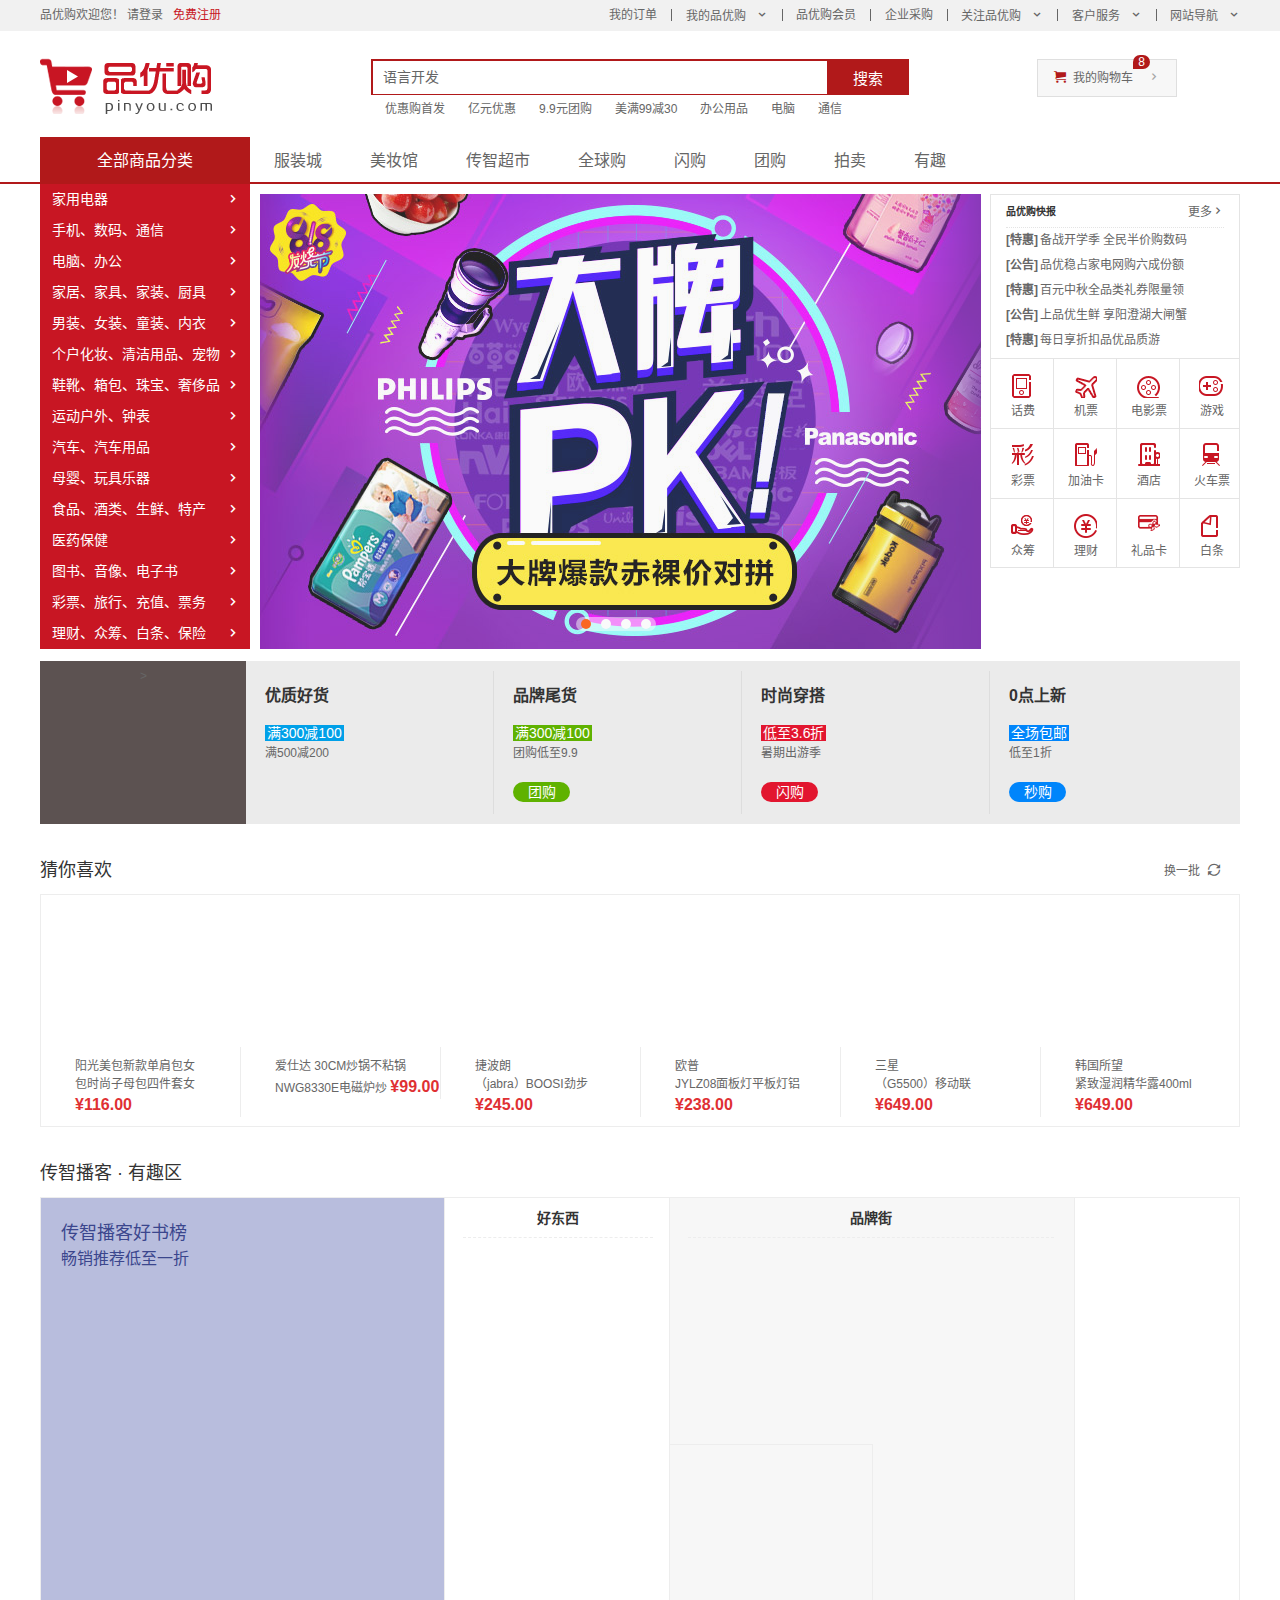
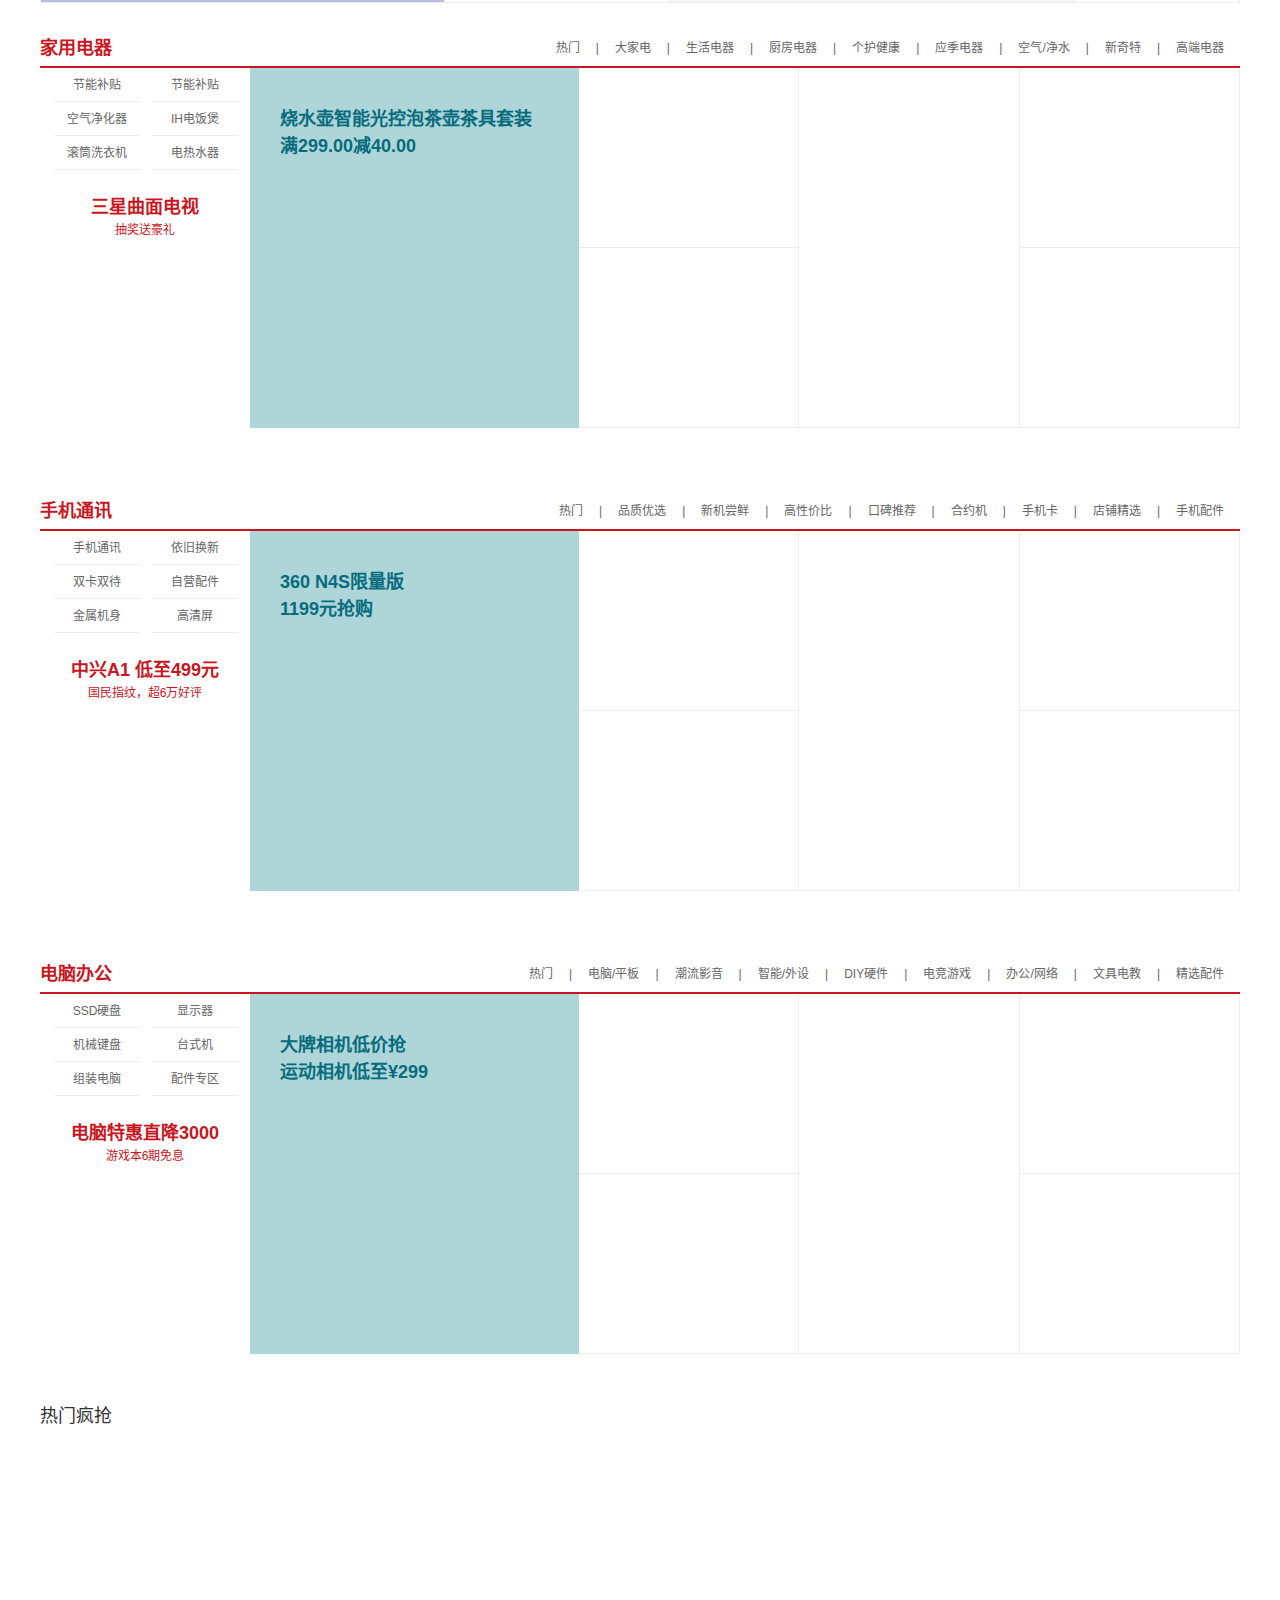
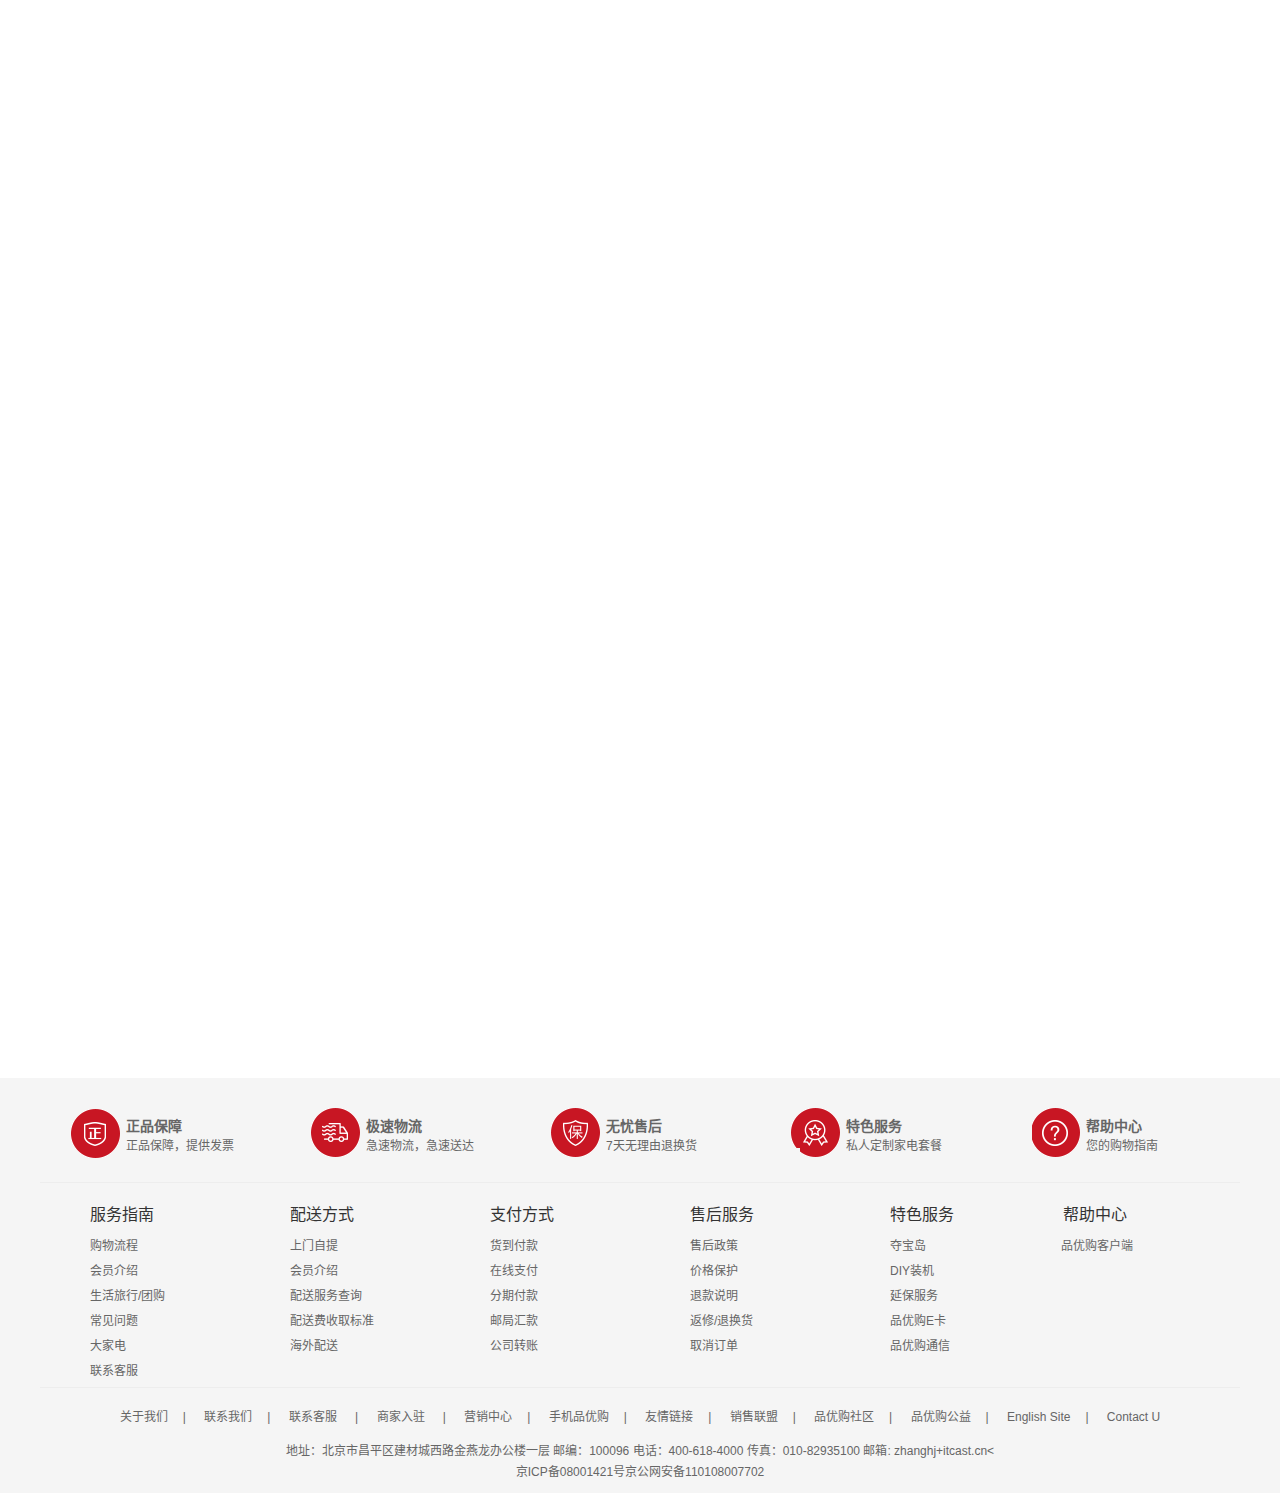
<file: index.html>
<!DOCTYPE html>
<html lang="zh-CN">
	<head>
		<meta charset="UTF-8">
		<meta name="viewport" content="width=device-width, initial-scale=1.0">
		<meta http-equiv="X-UA-Compatible" content="ie=edge">
		<title>品优购 - 购！我开心</title>
		<meta name="description" content="品优购 - 亚洲较大的网上交易平台，提供各类服饰、美容、家居、数码、话费/点卡充值… 数亿优质商品，同时提供担保交易(先收货后付款)等安全交易保障服务，并由商家提供退货承诺、破损补寄等消费者保障服务，让你安心享受网上购物乐趣！" />
		<meta name="keyword" content="C2C,在线交易,交易市场,网上交易,交易市场,网上买,网上卖,购物网站,团购,网上贸易,安全购物,电子商务,放心买,供应,买卖信息,网店,一口价,拍卖,网上开店,网络购物,打折,免费开店,网购,频道,店铺" />
		<link rel="shortcut icon" href="favicon.ico" />
		<link rel="stylesheet" type="text/css" href="css/base.css" />
		<link rel="stylesheet" type="text/css" href="css/common.css" />
		<link rel="stylesheet" type="text/css" href="css/index.css" />
		<script src="js/jquery-3.5.1.min.js" type="text/javascript" charset="utf-8"></script>
		<script src="js/animate.js" type="text/javascript" charset="utf-8"></script>
		<script src="js/index.js" type="text/javascript" charset="utf-8"></script>
	</head>
	<body>
		<!-- 侧边栏 -->
		<div class="slideBar">
			<ul>
				<li><a href="#guess">猜你喜欢</a></li>
				<li><a href="#jiadian">家用电器</a></li>
				<li><a href="#mobile">手机通讯</a></li>
				<li><a href="#office">电脑办公</a></li>
				<li><a href="#hotbuy">热门疯抢</a></li>
			</ul>
		</div>
		<!-- 快捷导航模块 strat-->
		<section class="shortcut">
			<div class="w">
				<div class="fl">品优购欢迎您！
					<a href="#">请登录</a>&nbsp;&nbsp;
					<a href="register.html" class="style_red">免费注册</a>
				</div>
				<div class="fr">
					<ul>
						<li><a href="#">我的订单</a></li>
						<li></li>
						<li><a href="#" class="arrow-icon">我的品优购</a></li>
						<li></li>
						<li><a href="#">品优购会员</a></li>
						<li></li>
						<li><a href="#">企业采购</a></li>
						<li></li>
						<li><a href="#" class="arrow-icon">关注品优购</a></li>
						<li></li>
						<li><a href="#" class="arrow-icon">客户服务</a></li>
						<li></li>
						<li><a href="#" class="arrow-icon">网站导航</a></li>
					</ul>
				</div>
			</div>

		</section>
		<!-- 快捷导航模块 end-->
		<!-- 头部模块 strat-->
		<header class="header  w">
			<div class="logo">
				<h1>
					<a href="index.html" title="品优购商城">品优购商城</a>
				</h1>
			</div>
			<div class="search">
				<input type="search" placeholder="语言开发">
				<button type="button">搜索</button>
			</div>
			<div class="hotwords">
				<ul>
					<li><a href="#">优惠购首发</a></li>
					<li><a href="#">亿元优惠</a></li>
					<li><a href="#">9.9元团购</a></li>
					<li><a href="#">美满99减30</a></li>
					<li><a href="#">办公用品</a></li>
					<li><a href="#">电脑</a></li>
					<li><a href="#">通信</a></li>
				</ul>
			</div>
			<div class="shopcar">
				<a href="#">我的购物车</a>
				<div class="count">8</div>
			</div>
		</header>
		<!-- 头部航模块 end-->
		<!-- 导航栏模块 start-->
		<nav class="nav" id="nav">
			<div class="w">
				<div class="dropdown">
					<div class="dt">全部商品分类</div>
					<div class="dd">
						<ul>
							<li><a href="#">家用电器</a></li>
							<li><a href="list.html">手机、数码、通信</a></li>
							<li><a href="#">电脑、办公</a></li>
							<li><a href="#">家居、家具、家装、厨具</a></li>
							<li><a href="#">男装、女装、童装、内衣</a></li>
							<li><a href="#">个户化妆、清洁用品、宠物</a></li>
							<li><a href="#">鞋靴、箱包、珠宝、奢侈品</a></li>
							<li><a href="#">运动户外、钟表</a></li>
							<li><a href="#">汽车、汽车用品</a></li>
							<li><a href="#">母婴、玩具乐器</a></li>
							<li><a href="#">食品、酒类、生鲜、特产</a></li>
							<li><a href="#">医药保健</a></li>
							<li><a href="#">图书、音像、电子书</a></li>
							<li><a href="#">彩票、旅行、充值、票务</a></li>
							<li><a href="#">理财、众筹、白条、保险</a></li>
						</ul>
					</div>
				</div>
				<div class="navitem">
					<ul>
						<li><a href="#">服装城</a></li>
						<li><a href="#">美妆馆</a></li>
						<li><a href="#">传智超市</a></li>
						<li><a href="#">全球购</a></li>
						<li><a href="#">闪购</a></li>
						<li><a href="#">团购</a></li>
						<li><a href="#">拍卖</a></li>
						<li><a href="#">有趣</a></li>
					</ul>
				</div>
			</div>
		</nav>
		<!-- 导航栏模块 end-->
		<!-- main start -->
		<div class="w">
			<div class="main">
				<div class="focus">
					 <!-- 左右箭头 -->
					<div class="prev"></div>
					<div class="next"></div>
					 <!-- 小点点 -->
					<div class="dot">
						<ul>
							
						</ul>
					</div>
					 <!-- 轮播图片 -->
					<ul class="focus_pic">
						<li>
							<a href="javascript:;"><img data-lazy-src="images/focus.png"></a>
						</li>
						<li>
							<a href="javascript:;"><img data-lazy-src="images/focus1.jpg"></a>
						</li>
						<li>
							<a href="javascript:;"><img data-lazy-src="images/focus2.jpg"></a>
						</li>
						<li>
							<a href="javascript:;"><img data-lazy-src="images/focus3.jpg"></a>
						</li>
					</ul>
				</div>
				<div class="newsflash">
					<div class="news">
						<div class="news-hd">
							<h5>品优购快报</h5>
							<a href="#" class="more">更多</a>
						</div>
						<div class="news-bd">
							<ul>
								<li>
									<a href="#">
										<strong>[特惠]</strong><span>备战开学季 全民半价购数码</span></a>
								</li>
								<li>
									<a href="#">
										<strong>[公告]</strong><span>品优稳占家电网购六成份额</span>
									</a>
								</li>
								<li>
									<a href="#">
										<strong>[特惠]</strong><span>百元中秋全品类礼券限量领</span>
									</a>
								</li>
								<li>
									<a href="#">
										<strong>[公告]</strong><span>上品优生鲜 享阳澄湖大闸蟹</span>
									</a>
								</li>
								<li>
									<a href="#">
										<strong>[特惠]</strong><span>每日享折扣品优品质游</span>
									</a>
								</li>

							</ul>
						</div>
					</div>
					<div class="lifeservice">
						<ul>
							<li><a href="#"><i class="service-icon1"></i>话费</a></li>
							<li><a href="#"><img data-lazy-src="images/jian.png"><i class="service-icon2"></i>机票</a></li>
							<li><a href="#"><i class="service-icon3"></i>电影票</a></li>
							<li><a href="#"><i class="service-icon4"></i>游戏</a></li>
							<li><a href="#"><i class="service-icon5"></i>彩票</a></li>
							<li><a href="#"><i class="service-icon6"></i>加油卡</a></li>
							<li><a href="#"><i class="service-icon7"></i>酒店</a></li>
							<li><a href="#"><i class="service-icon8"></i>火车票</a></li>
							<li><a href="#"><i class="service-icon9"></i>众筹</a></li>
							<li><a href="#"><i class="service-icon10"></i>理财</a></li>
							<li><a href="#"><i class="service-icon11"></i>礼品卡</a></li>
							<li><a href="#"><i class="service-icon12"></i>白条</a></li>
						</ul>
					</div>
					<div class="bargain"><img data-lazy-src="images/bargin.png"></div>
				</div>
			</div>
		</div>

		<!-- main end -->

		<!-- 推荐模块 start -->

		<div class="recom w">
			<div class="recom-hd"><a href=""><img data-lazy-src="images/recom.png" </a>> </div> <div class="recom-bd">
					<ul>
						<li><a href="#">
								<h4>优质好货</h4>
								<span class="recom-bd-text one">满300减100</span><br>
								<p>满500减200</p>
								<img data-lazy-src="upload/product1.png">
							</a>
						</li>
						<li><a href="#">
								<h4>品牌尾货</h4>
								<span class="recom-bd-text two">满300减100</span><br>
								<p>团购低至9.9</p>
								<div class="tuan">团购</div>
								<img data-lazy-src="upload/product2.png">
							</a>
						</li>
						<li><a href="#">
								<h4>时尚穿搭</h4>
								<span class="recom-bd-text three">低至3.6折</span><br>
								<p>暑期出游季</p>
								<div class="shan">闪购</div>
								<img data-lazy-src="upload/product3.png">
							</a>
						</li>
						<li><a href="#">
								<h4>0点上新</h4>
								<span class="recom-bd-text four">全场包邮</span><br>
								<p>低至1折</p>
								<div class="miao">秒购</div>
								<img data-lazy-src="upload/product4.png">
							</a>
						</li>
					</ul>
			</div>

		</div>

		<!-- 推荐模块 end -->

		<!-- 猜你喜欢 start -->
		<div class="guess w floor" id="">
			<div class="guess_hd">
				<h4>猜你喜欢</h4>
				<a href=""><span>换一批</span></a>
			</div>
			<div class="guess_bd">
				<ul>
					<li>
						<a href="#">
							<div class="img">
								<img data-lazy-src="upload/guess1.png">
							</div>
							<div class="txt">
								阳光美包新款单肩包女<br>
								包时尚子母包四件套女
								<span>¥116.00</span>
							</div>
						</a>
					</li>
					<li>
						<a href="#">
							<div class="img">
								<img data-lazy-src="upload/guess2.png">
							</div>
							<div class="txt">
								爱仕达 30CM炒锅不粘锅NWG8330E电磁炉炒
								<span>¥99.00</span>
							</div>
						</a>
					</li>
					<li>
						<a href="#">
							<div class="img">
								<img data-lazy-src="upload/guess3.png">
							</div>
							<div class="txt">
								捷波朗<br>（jabra）BOOSI劲步<br>
								<span>¥245.00</span>
							</div>
						</a>
					</li>
					<li>
						<a href="#">
							<div class="img">
								<img data-lazy-src="upload/guess4.png">
							</div>
							<div class="txt">
								欧普<br>JYLZ08面板灯平板灯铝<br>
								<span>¥238.00</span>
							</div>
						</a>
					</li>
					<li>
						<a href="#">
							<div class="img">
								<img data-lazy-src="upload/guess5.png">
							</div>
							<div class="txt">
								三星<br>（G5500）移动联<br>
								<span>¥649.00</span>
							</div>
						</a>
					</li>
					<li>
						<a href="#">
							<div class="img">
								<img data-lazy-src="upload/guess6.png">
							</div>
							<div class="txt">
								韩国所望<br>紧致湿润精华露400ml<br />
								<span>¥649.00</span>
							</div>
						</a>
					</li>
				</ul>
			</div>
		</div>
		<!-- 猜你喜欢 end -->

		<!-- 有趣区 start -->
		<div class="function w">
			<div class="function_hd">
				<h4>传智播客 · 有趣区</h4>
			</div>
			<div class="function_bd">
				<ul>
					<li class="funcol_404"><a href="#">
							<span class="txt">
								<p>传智播客好书榜</p>畅销推荐低至一折
							</span><i><img data-lazy-src="upload/youqu1.png"></i></a></li>
							
					<li class="funcol_225"><a href="#">
							<div class="li_hd">好东西</div>
							<div class="li_bd">
								<div class="bottom_line"><img data-lazy-src="upload/youqu2.png"></div>
								<div><img data-lazy-src="upload/youqu3.png" ></div> </div> </a> </li>
					<li class="funcol_405"><a href="#">
					<div class="li_hd_405">品牌街</div>
					<div class="li_bd">
						<div><img data-lazy-src="upload/youqu4.png"></div>
						<i  class="img_left"><img data-lazy-src="upload/youqu5.png" ></i>
						<i  class="img_right"><img data-lazy-src="upload/youqu6.png" ></i>
					</div>
					</a></li>
					<li class="funcol_163"><a href="#">
					<img data-lazy-src="upload/youqu7.png" ></a></li>
				</ul>
			</div>
		</div>
		<!-- 有趣区 end -->

		<!-- 家用电器 start -->
		<div class="jiadian w floor" id="">
			<div class="jiadian-hd">
				<h4>家用电器</h4>
				<ul class="tab_list">
					<li><a href="#">热门</a>|</li>
					<li><a href="#">大家电</a>|</li>
					<li><a href="#">生活电器</a>|</li>
					<li><a href="#">厨房电器</a>|</li>
					<li><a href="#">个护健康</a>|</li>
					<li><a href="#">应季电器</a>|</li>
					<li><a href="#">空气/净水</a>|</li>
					<li><a href="#">新奇特</a>|</li>
					<li><a href="#">高端电器</a></li>
				</ul>
			</div>
			<div class="jiadian-bd">
				<div class="tab_content">
					<ul>
						<li class="col_210">
							<a href="#">
								<div class="jiadian_nav">
									<ul>
										<li>节能补贴</li>
										<li>节能补贴</li>
										<li>空气净化器</li>
										<li>IH电饭煲</li>
										<li>滚筒洗衣机</li>
										<li>电热水器</li>
									</ul>
								</div>

								<div class="TV">
									<h3>三星曲面电视</h3>
									<p>抽奖送豪礼</p>
									<img data-lazy-src="upload/jiadian1.png">
								</div>
							</a>
						</li>
						<li class="col_329">
							<a href="#">
								<h3>烧水壶智能光控泡茶壶茶具套装满299.00减40.00</h3>
								<i><img data-lazy-src="upload/jiadian2.png"></i>
							</a>
						</li>
						<li class="col_220">
							<a href="#">
								<i><img data-lazy-src="upload/jiadian3.png"></i>
								<i><img data-lazy-src="upload/jiadian4.png"></i>
							</a>
						</li>
						<li class="col_221"><a href="#"><i><img data-lazy-src="upload/jiadian5.png"></i></a></li>
						<li class="col_220">
							<a href="#">
								<i><img data-lazy-src="upload/jiadian6.png"></i>
								<i><img data-lazy-src="upload/jiadian7.png"></i></a></li>
					</ul>
				</div>
			</div>
			<div class="brand">
				<img data-lazy-src="upload/brand1.png">
			</div>
		</div>

		<!-- 家用电器 end -->

		<!-- 手机通讯 start -->
		<div class="jiadian w floor" id="">
			<div class="jiadian-hd">
				<h4>手机通讯</h4>
				<ul class="tab_list">
					<li><a href="#">热门</a>|</li>
					<li><a href="#">品质优选</a>|</li>
					<li><a href="#">新机尝鲜</a>|</li>
					<li><a href="#">高性价比</a>|</li>
					<li><a href="#">口碑推荐</a>|</li>
					<li><a href="#">合约机</a>|</li>
					<li><a href="#">手机卡</a>|</li>
					<li><a href="#">店铺精选</a>|</li>
					<li><a href="#">手机配件</a></li>
				</ul>
			</div>
			<div class="jiadian-bd">
				<div class="tab_content">
					<ul>
						<li class="col_210">
							<a href="#">
								<div class="jiadian_nav">
									<ul>
										<li>手机通讯</li>
										<li>依旧换新</li>
										<li>双卡双待</li>
										<li>自营配件</li>
										<li>金属机身</li>
										<li>高清屏</li>
									</ul>
								</div>

								<div class="TV">
									<h3>中兴A1 低至499元</h3>
									<p>国民指纹，超6万好评</p>
									<img data-lazy-src="upload/shouji1.png">
								</div>
							</a>
						</li>
						<li class="col_329">
							<a href="#">
								<h3>360 N4S限量版<br>1199元抢购</h3>
								<i><img data-lazy-src="upload/shouji2.png"></i>
							</a>
						</li>
						<li class="col_220">
							<a href="#">
								<i><img data-lazy-src="upload/shouji3.png"></i>
								<i><img data-lazy-src="upload/shouji4.png"></i>
							</a>
						</li>
						<li class="col_221"><a href="#"><i><img data-lazy-src="upload/shouji5.png"></i></a></li>
						<li class="col_220">
							<a href="#">
								<i><img data-lazy-src="upload/shouji6.png"></i>
								<i><img data-lazy-src="upload/shouji7.png"></i></a></li>
					</ul>
				</div>
			</div>
			<div class="brand">
				<img data-lazy-src="upload/brand2.png">
			</div>
		</div>

		<!-- 手机通讯 end -->

		<!-- 电脑办公 start -->
		<div class="jiadian w floor" id="">
			<div class="jiadian-hd">
				<h4>电脑办公</h4>
				<ul class="tab_list">
					<li><a href="#">热门</a>|</li>
					<li><a href="#">电脑/平板</a>|</li>
					<li><a href="#">潮流影音</a>|</li>
					<li><a href="#">智能/外设</a>|</li>
					<li><a href="#">DIY硬件</a>|</li>
					<li><a href="#">电竞游戏</a>|</li>
					<li><a href="#">办公/网络</a>|</li>
					<li><a href="#">文具电教</a>|</li>
					<li><a href="#">精选配件</a></li>
				</ul>
			</div>
			<div class="jiadian-bd">
				<div class="tab_content">
					<ul>
						<li class="col_210">
							<a href="#">
								<div class="jiadian_nav">
									<ul>
										<li>SSD硬盘</li>
										<li>显示器</li>
										<li>机械键盘</li>
										<li>台式机</li>
										<li>组装电脑</li>
										<li>配件专区</li>
									</ul>
								</div>

								<div class="TV">
									<h3>电脑特惠直降3000</h3>
									<p>游戏本6期免息</p>
									<img data-lazy-src="upload/diannao1.png">
								</div>
							</a>
						</li>
						<li class="col_329">
							<a href="#">
								<h3>大牌相机低价抢<br>运动相机低至¥299 </h3>
								<i><img data-lazy-src="upload/diannao2.png"></i>
							</a>
						</li>
						<li class="col_220">
							<a href="#">
								<i><img data-lazy-src="upload/diannao3.png"></i>
								<i><img data-lazy-src="upload/diannao4.png"></i>
							</a>
						</li>
						<li class="col_221"><a href="#"><i><img data-lazy-src="upload/diannao5.png"></i></a></li>
						<li class="col_220">
							<a href="#">
								<i><img data-lazy-src="upload/diannao6.png"></i>
								<i><img data-lazy-src="upload/diannao7.png"></i></a></li>
					</ul>
				</div>
			</div>
			<div class="brand">
				<img data-lazy-src="upload/brand3.png">
			</div>
		</div>

		<!-- 电脑办公 end -->

		<!-- 热门疯抢 start -->
		<div class="hotbuy w floor" id="">
			<div class="hotbuy_hd">热门疯抢</div>
			<div class="hotbuy_bd">
				<img data-lazy-src="upload/hotbug.png">
			</div>
		</div>
		<!-- 热门疯抢 end -->

		<!-- footer start -->

		<footer class="footer">
			<div class="w">
				<div class="mod_service">
					<ul>
						<li>
							<h5></h5>
							<div class="mod_txt">
								<h4>正品保障</h4>
								<p>正品保障，提供发票</p>
							</div>

						</li>
						<li>
							<h5 class="icon2"></h5>
							<div class="mod_txt">
								<h4>极速物流</h4>
								<p>急速物流，急速送达</p>
							</div>

						</li>
						<li>
							<h5 class="icon3"></h5>
							<div class="mod_txt">
								<h4>无忧售后</h4>
								<p>7天无理由退换货</p>
							</div>

						</li>
						<li>
							<h5 class="icon4"></h5>
							<div class="mod_txt">
								<h4>特色服务</h4>
								<p>私人定制家电套餐</p>
							</div>

						</li>
						<li>
							<h5 class="icon5"></h5>
							<div class="mod_txt">
								<h4>帮助中心</h4>
								<p>您的购物指南</p>
							</div>

						</li>
					</ul>

				</div>
				<div class="mod_help">
					<dl>
						<dt>服务指南</dt>
						<dd><a href="#">购物流程</a></dd>
						<dd><a href="#">会员介绍</a></dd>
						<dd><a href="#">生活旅行/团购</a></dd>
						<dd><a href="#">常见问题</a></dd>
						<dd><a href="#">大家电</a></dd>
						<dd><a href="#">联系客服</a></dd>
					</dl>
					<dl>
						<dt>配送方式</dt>
						<dd><a href="#">上门自提</a></dd>
						<dd><a href="#">会员介绍</a></dd>
						<dd><a href="#">配送服务查询</a></dd>
						<dd><a href="#">配送费收取标准</a></dd>
						<dd><a href="#">海外配送</a></dd>
					</dl>
					<dl>
						<dt>支付方式</dt>
						<dd><a href="#">货到付款</a></dd>
						<dd><a href="#">在线支付</a></dd>
						<dd><a href="#">分期付款</a></dd>
						<dd><a href="#">邮局汇款</a></dd>
						<dd><a href="#">公司转账</a></dd>
					</dl>
					<dl>
						<dt>售后服务</dt>
						<dd><a href="#">售后政策</a></dd>
						<dd><a href="#">价格保护</a></dd>
						<dd><a href="#">退款说明</a></dd>
						<dd><a href="#">返修/退换货</a></dd>
						<dd><a href="#">取消订单</a></dd>
					</dl>
					<dl>
						<dt>特色服务</dt>
						<dd><a href="#">夺宝岛</a></dd>
						<dd><a href="#">DIY装机</a></dd>
						<dd><a href="#">延保服务</a></dd>
						<dd><a href="#">品优购E卡</a></dd>
						<dd><a href="#">品优购通信</a></dd>
					</dl>
					<dl>
						<dt>帮助中心</dt>
						<img data-lazy-src="images/wx_cz.jpg">
						品优购客户端
					</dl>

				</div>
				<div class="mod_copyright">
					<div class="links">
						<a href="#">关于我们</a>|
						<a href="#">联系我们</a>|
						<a href="#">联系客服 </a>|
						<a href="#">商家入驻 </a>|
						<a href="#">营销中心</a>|
						<a href="#">手机品优购</a>|
						<a href="#">友情链接</a>|
						<a href="#">销售联盟</a>|
						<a href="#">品优购社区</a>|
						<a href="#">品优购公益</a>|
						<a href="#"> English Site</a>|
						<a href="#">Contact U</a>
					</div>
					<div class="copyright">
						地址：北京市昌平区建材城西路金燕龙办公楼一层 邮编：100096 电话：400-618-4000 传真：010-82935100 邮箱: zhanghj+itcast.cn<<br>京ICP备08001421号京公网安备110108007702
					</div>
				</div>
			</div>

		</footer>
		<!-- footer end -->
		<script src="js/EasyLazyload.min.js" type="text/javascript" charset="utf-8"></script>
		<script>
			// 图片懒加载(图片使用延迟加载可提高网页下载速度，也能帮助减轻服务器负载，提升网站性能)
		    lazyLoadInit({
		        showTime:1100,
		        onLoadBackEnd:function(i,e){
		            console.log("onLoadBackEnd:"+i);
		        }
		        ,onLoadBackStart:function(i,e){
		            console.log("onLoadBackStart:"+i);
		        }
		    });
		</script>
	</body>
</html>
</file>
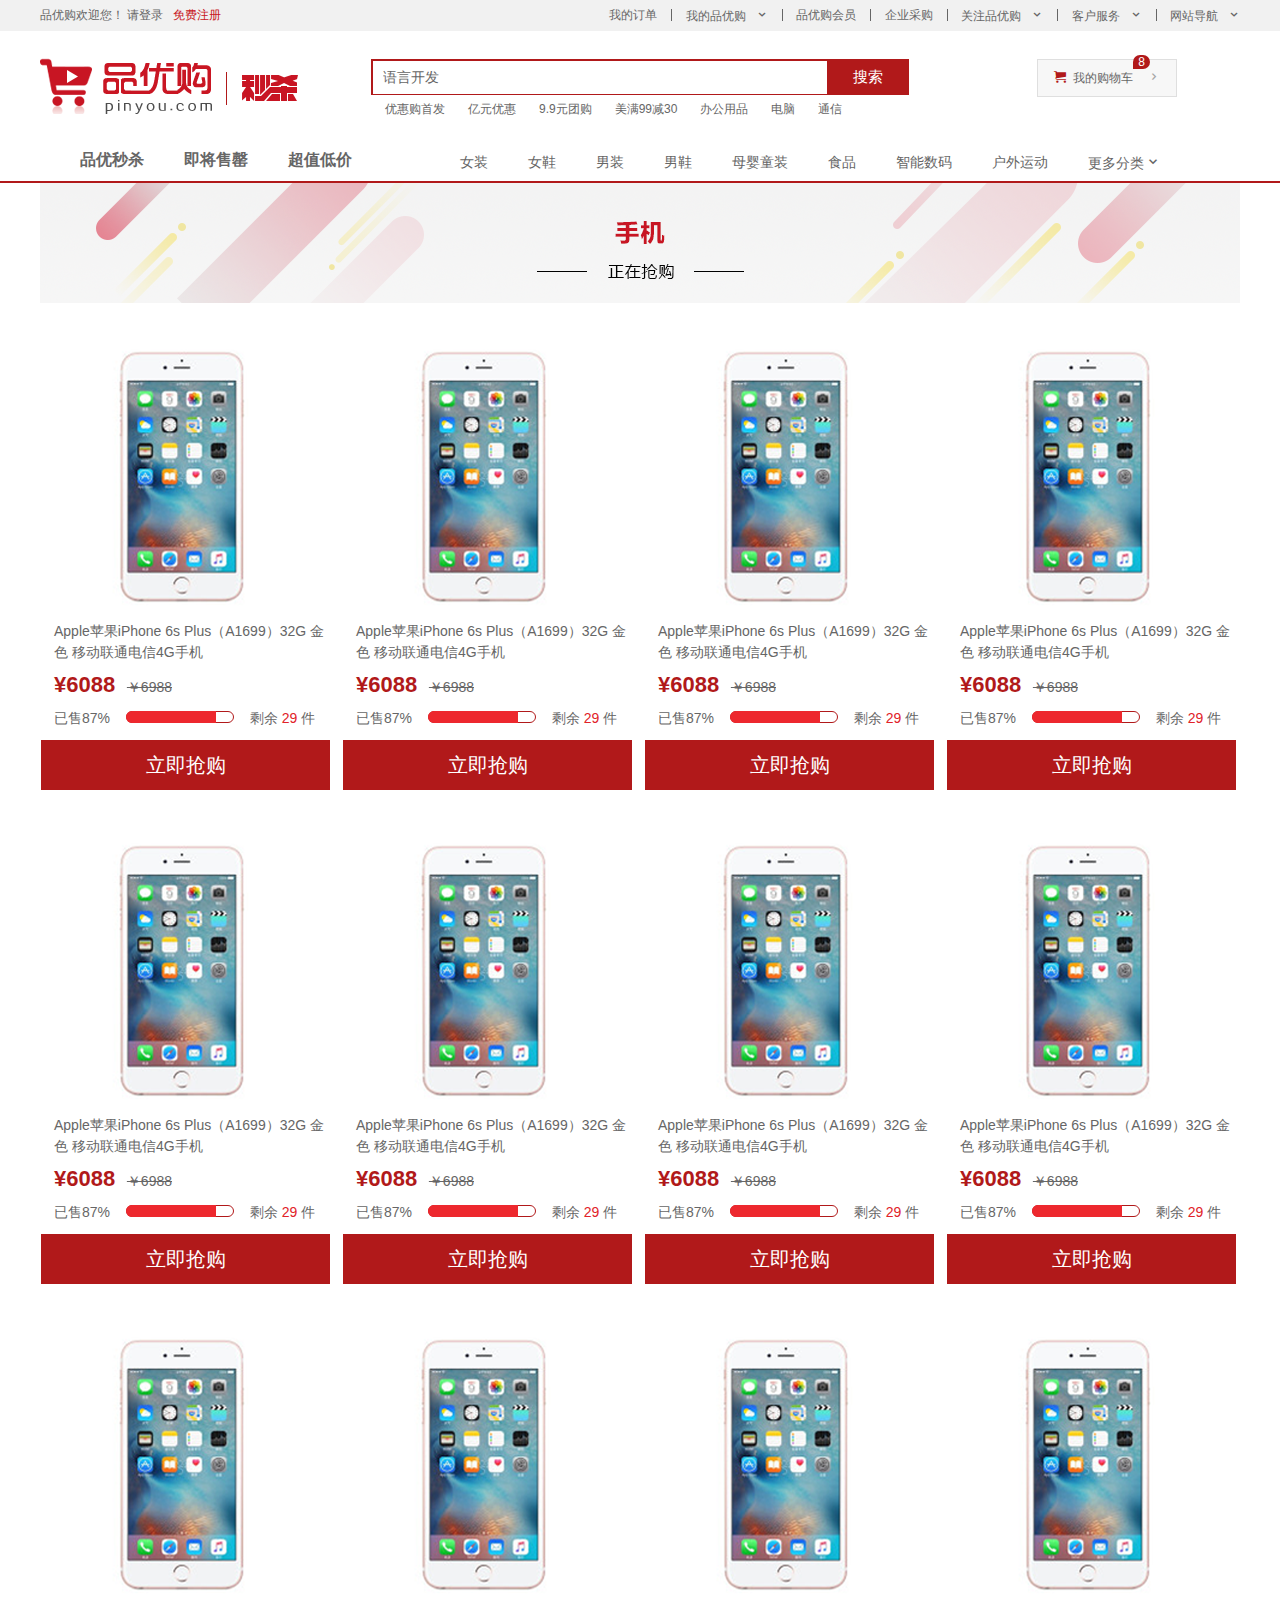
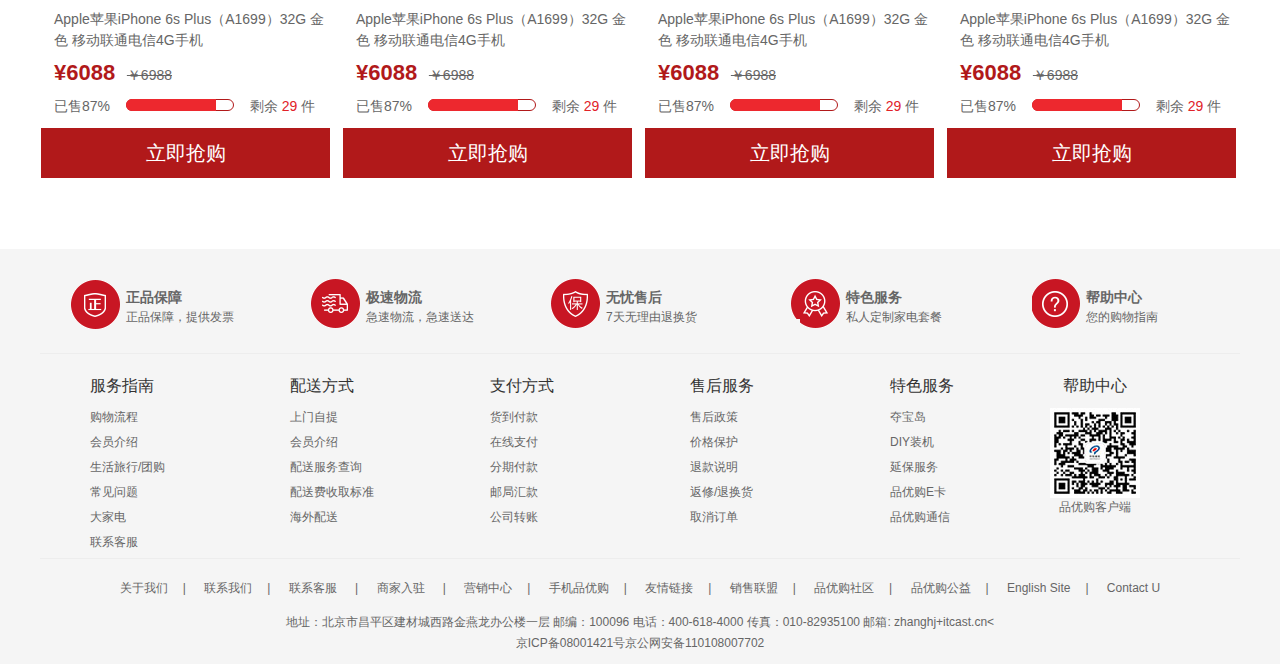
<file: list.html>
<!DOCTYPE html>
<html>
	<head>
		<meta charset="utf-8">
		<title>列表</title>
		<link rel="shortcut icon" href="favicon.ico" />
		<link rel="stylesheet" type="text/css" href="css/base.css" />
		<link rel="stylesheet" type="text/css" href="css/common.css" />
		<link rel="stylesheet" type="text/css" href="css/list.css" />
	</head>
	<body>
		<!-- 快捷导航模块 strat-->
		<section class="shortcut">
			<div class="w">
				<div class="fl">品优购欢迎您！
					<a href="#">请登录</a>&nbsp;&nbsp;
					<a href="#" class="style_red">免费注册</a>
				</div>
				<div class="fr">
					<ul>
						<li><a href="#">我的订单</a></li>
						<li></li>
						<li><a href="#" class="arrow-icon">我的品优购</a></li>
						<li></li>
						<li><a href="#">品优购会员</a></li>
						<li></li>
						<li><a href="#">企业采购</a></li>
						<li></li>
						<li><a href="#" class="arrow-icon">关注品优购</a></li>
						<li></li>
						<li><a href="#" class="arrow-icon">客户服务</a></li>
						<li></li>
						<li><a href="#" class="arrow-icon">网站导航</a></li>
					</ul>
				</div>
			</div>

		</section>
		<!-- 快捷导航模块 end-->
		<!-- 头部模块 strat-->
		<header class="header  w">
			<div class="logo">
				<h1>
					<a href="index.html" title="品优购商城">品优购商城</a>
				</h1>
			</div>
			<div class="sk"><img src="images/miao.png"></div>
			<div class="search">
				<input type="search" placeholder="语言开发">
				<button type="button">搜索</button>
			</div>
			<div class="hotwords">
				<ul>
					<li><a href="#">优惠购首发</a></li>
					<li><a href="#">亿元优惠</a></li>
					<li><a href="#">9.9元团购</a></li>
					<li><a href="#">美满99减30</a></li>
					<li><a href="#">办公用品</a></li>
					<li><a href="#">电脑</a></li>
					<li><a href="#">通信</a></li>
				</ul>
			</div>
			<div class="shopcar">
				<a href="#">我的购物车</a>
				<div class="count">8</div>
			</div>
		</header>
		<!-- 头部航模块 end-->

		<!-- 导航栏 start -->
		<div class="list_nav">
			<div class="w">
				<div class="nav_left">
					<ul>
						<li><a href="#">品优秒杀</a></li>
						<li><a href="#">即将售罄</a></li>
						<li><a href="#">超值低价</a></li>
					</ul>
				</div>
				<div class="nav_right">
					<ul>
						<li><a href="#">女装</a></li>
						<li><a href="#">女鞋</a></li>
						<li><a href="#">男装</a></li>
						<li><a href="#">男鞋</a></li>
						<li><a href="#">母婴童装</a></li>
						<li><a href="#">食品</a></li>
						<li><a href="#">智能数码 </a></li>
						<li><a href="#">户外运动</a></li>
						<li><a href="#">更多分类</a></li>
					</ul>
				</div>
			</div>

		</div>
		<!-- 导航栏 end -->
		<div class="content w">
			<div class="content_hd"><img src="images/mobile.png"></div>
			<div class="content_bd">
				<ul class="clearfix">
					<li><a href="#">
							<div class="phone"><img src="images/phone.png"></div>
							<div class="price">
								<p>Apple苹果iPhone 6s Plus（A1699）32G 金色 移动联通电信4G手机</p>
								<span>¥6088</span>&nbsp;&nbsp;&nbsp;<del>￥6988</del>
								<div class="sell">
									已售87%
									<span class="jindu"><i></i></span>
									剩余
									<span class="remain">29</span>
									件
								</div>
							</div>
							<div class="purchase">立即抢购</div>
						</a></li>
					<li><a href="#">
							<div class="phone"><img src="images/phone.png"></div>
							<div class="price">
								<p>Apple苹果iPhone 6s Plus（A1699）32G 金色 移动联通电信4G手机</p>
								<span>¥6088</span>&nbsp;&nbsp;&nbsp;<del>￥6988</del>
								<div class="sell">
									已售87%
									<span class="jindu"><i></i></span>
									剩余
									<span class="remain">29</span>
									件
								</div>
							</div>
							<div class="purchase">立即抢购</div>
						</a></li>
					<li><a href="#">
							<div class="phone"><img src="images/phone.png"></div>
							<div class="price">
								<p>Apple苹果iPhone 6s Plus（A1699）32G 金色 移动联通电信4G手机</p>
								<span>¥6088</span>&nbsp;&nbsp;&nbsp;<del>￥6988</del>
								<div class="sell">
									已售87%
									<span class="jindu"><i></i></span>
									剩余
									<span class="remain">29</span>
									件
								</div>
							</div>
							<div class="purchase">立即抢购</div>
						</a></li>
					<li><a href="#">
							<div class="phone"><img src="images/phone.png"></div>
							<div class="price">
								<p>Apple苹果iPhone 6s Plus（A1699）32G 金色 移动联通电信4G手机</p>
								<span>¥6088</span>&nbsp;&nbsp;&nbsp;<del>￥6988</del>
								<div class="sell">
									已售87%
									<span class="jindu"><i></i></span>
									剩余
									<span class="remain">29</span>
									件
								</div>
							</div>
							<div class="purchase">立即抢购</div>
						</a></li>
					<li><a href="#">
							<div class="phone"><img src="images/phone.png"></div>
							<div class="price">
								<p>Apple苹果iPhone 6s Plus（A1699）32G 金色 移动联通电信4G手机</p>
								<span>¥6088</span>&nbsp;&nbsp;&nbsp;<del>￥6988</del>
								<div class="sell">
									已售87%
									<span class="jindu"><i></i></span>
									剩余
									<span class="remain">29</span>
									件
								</div>
							</div>
							<div class="purchase">立即抢购</div>
						</a></li>
					<li><a href="#">
							<div class="phone"><img src="images/phone.png"></div>
							<div class="price">
								<p>Apple苹果iPhone 6s Plus（A1699）32G 金色 移动联通电信4G手机</p>
								<span>¥6088</span>&nbsp;&nbsp;&nbsp;<del>￥6988</del>
								<div class="sell">
									已售87%
									<span class="jindu"><i></i></span>
									剩余
									<span class="remain">29</span>
									件
								</div>
							</div>
							<div class="purchase">立即抢购</div>
						</a></li>
					<li><a href="#">
							<div class="phone"><img src="images/phone.png"></div>
							<div class="price">
								<p>Apple苹果iPhone 6s Plus（A1699）32G 金色 移动联通电信4G手机</p>
								<span>¥6088</span>&nbsp;&nbsp;&nbsp;<del>￥6988</del>
								<div class="sell">
									已售87%
									<span class="jindu"><i></i></span>
									剩余
									<span class="remain">29</span>
									件
								</div>
							</div>
							<div class="purchase">立即抢购</div>
						</a></li>
					<li><a href="#">
							<div class="phone"><img src="images/phone.png"></div>
							<div class="price">
								<p>Apple苹果iPhone 6s Plus（A1699）32G 金色 移动联通电信4G手机</p>
								<span>¥6088</span>&nbsp;&nbsp;&nbsp;<del>￥6988</del>
								<div class="sell">
									已售87%
									<span class="jindu"><i></i></span>
									剩余
									<span class="remain">29</span>
									件
								</div>
							</div>
							<div class="purchase">立即抢购</div>
						</a></li>
					<li><a href="#">
							<div class="phone"><img src="images/phone.png"></div>
							<div class="price">
								<p>Apple苹果iPhone 6s Plus（A1699）32G 金色 移动联通电信4G手机</p>
								<span>¥6088</span>&nbsp;&nbsp;&nbsp;<del>￥6988</del>
								<div class="sell">
									已售87%
									<span class="jindu"><i></i></span>
									剩余
									<span class="remain">29</span>
									件
								</div>
							</div>
							<div class="purchase">立即抢购</div>
						</a></li>
						<li><a href="#">
								<div class="phone"><img src="images/phone.png"></div>
								<div class="price">
									<p>Apple苹果iPhone 6s Plus（A1699）32G 金色 移动联通电信4G手机</p>
									<span>¥6088</span>&nbsp;&nbsp;&nbsp;<del>￥6988</del>
									<div class="sell">
										已售87%
										<span class="jindu"><i></i></span>
										剩余
										<span class="remain">29</span>
										件
									</div>
								</div>
								<div class="purchase">立即抢购</div>
							</a></li>
							<li><a href="#">
									<div class="phone"><img src="images/phone.png"></div>
									<div class="price">
										<p>Apple苹果iPhone 6s Plus（A1699）32G 金色 移动联通电信4G手机</p>
										<span>¥6088</span>&nbsp;&nbsp;&nbsp;<del>￥6988</del>
										<div class="sell">
											已售87%
											<span class="jindu"><i></i></span>
											剩余
											<span class="remain">29</span>
											件
										</div>
									</div>
									<div class="purchase">立即抢购</div>
								</a></li>
								<li><a href="#">
										<div class="phone"><img src="images/phone.png"></div>
										<div class="price">
											<p>Apple苹果iPhone 6s Plus（A1699）32G 金色 移动联通电信4G手机</p>
											<span>¥6088</span>&nbsp;&nbsp;&nbsp;<del>￥6988</del>
											<div class="sell">
												已售87%
												<span class="jindu"><i></i></span>
												剩余
												<span class="remain">29</span>
												件
											</div>
										</div>
										<div class="purchase">立即抢购</div>
									</a></li>

				</ul>
			</div>


		</div>
		<!-- footer start -->

		<footer class="footer">
			<div class="w">
				<div class="mod_service">
					<ul>
						<li>
							<h5></h5>
							<div class="mod_txt">
								<h4>正品保障</h4>
								<p>正品保障，提供发票</p>
							</div>

						</li>
						<li>
							<h5 class="icon2"></h5>
							<div class="mod_txt">
								<h4>极速物流</h4>
								<p>急速物流，急速送达</p>
							</div>

						</li>
						<li>
							<h5 class="icon3"></h5>
							<div class="mod_txt">
								<h4>无忧售后</h4>
								<p>7天无理由退换货</p>
							</div>

						</li>
						<li>
							<h5 class="icon4"></h5>
							<div class="mod_txt">
								<h4>特色服务</h4>
								<p>私人定制家电套餐</p>
							</div>

						</li>
						<li>
							<h5 class="icon5"></h5>
							<div class="mod_txt">
								<h4>帮助中心</h4>
								<p>您的购物指南</p>
							</div>

						</li>
					</ul>

				</div>
				<div class="mod_help">
					<dl>
						<dt>服务指南</dt>
						<dd><a href="#">购物流程</a></dd>
						<dd><a href="#">会员介绍</a></dd>
						<dd><a href="#">生活旅行/团购</a></dd>
						<dd><a href="#">常见问题</a></dd>
						<dd><a href="#">大家电</a></dd>
						<dd><a href="#">联系客服</a></dd>
					</dl>
					<dl>
						<dt>配送方式</dt>
						<dd><a href="#">上门自提</a></dd>
						<dd><a href="#">会员介绍</a></dd>
						<dd><a href="#">配送服务查询</a></dd>
						<dd><a href="#">配送费收取标准</a></dd>
						<dd><a href="#">海外配送</a></dd>
					</dl>
					<dl>
						<dt>支付方式</dt>
						<dd><a href="#">货到付款</a></dd>
						<dd><a href="#">在线支付</a></dd>
						<dd><a href="#">分期付款</a></dd>
						<dd><a href="#">邮局汇款</a></dd>
						<dd><a href="#">公司转账</a></dd>
					</dl>
					<dl>
						<dt>售后服务</dt>
						<dd><a href="#">售后政策</a></dd>
						<dd><a href="#">价格保护</a></dd>
						<dd><a href="#">退款说明</a></dd>
						<dd><a href="#">返修/退换货</a></dd>
						<dd><a href="#">取消订单</a></dd>
					</dl>
					<dl>
						<dt>特色服务</dt>
						<dd><a href="#">夺宝岛</a></dd>
						<dd><a href="#">DIY装机</a></dd>
						<dd><a href="#">延保服务</a></dd>
						<dd><a href="#">品优购E卡</a></dd>
						<dd><a href="#">品优购通信</a></dd>
					</dl>
					<dl>
						<dt>帮助中心</dt>
						<img src="images/wx_cz.jpg">
						品优购客户端
					</dl>

				</div>
				<div class="mod_copyright">
					<div class="links">
						<a href="#">关于我们</a>|
						<a href="#">联系我们</a>|
						<a href="#">联系客服 </a>|
						<a href="#">商家入驻 </a>|
						<a href="#">营销中心</a>|
						<a href="#">手机品优购</a>|
						<a href="#">友情链接</a>|
						<a href="#">销售联盟</a>|
						<a href="#">品优购社区</a>|
						<a href="#">品优购公益</a>|
						<a href="#"> English Site</a>|
						<a href="#">Contact U</a>
					</div>
					<div class="copyright">
						地址：北京市昌平区建材城西路金燕龙办公楼一层 邮编：100096 电话：400-618-4000 传真：010-82935100 邮箱: zhanghj+itcast.cn<<br>京ICP备08001421号京公网安备110108007702
					</div>
				</div>
			</div>

		</footer>
		<!-- footer end -->
	</body>
</html>
</file>
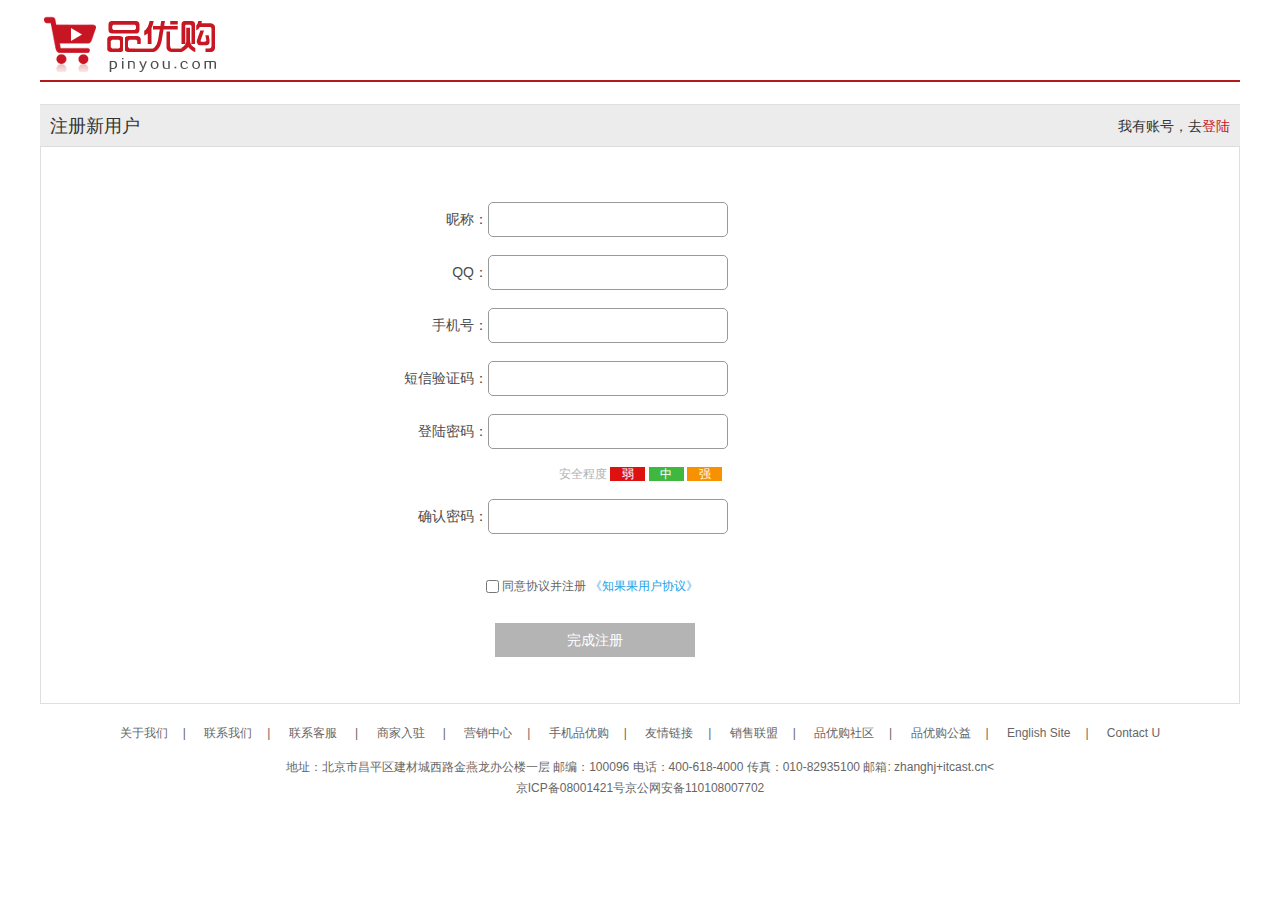
<file: register.html>
<!DOCTYPE html>
<html>
	<head>
		<meta charset="utf-8">
		<title>注册</title>
		<link rel="shortcut icon" href="favicon.ico" />
		<link rel="stylesheet" type="text/css" href="css/base.css" />
		<link rel="stylesheet" type="text/css" href="css/register.css" />
		<script src="js/register.js" type="text/javascript" charset="utf-8"></script>
	</head>
	<body>
		<div class="w">
			<!-- 头部 start -->
			<header>
				<div class="logo">
					<img src="images/logo.png">
				</div>
			</header>
			<!-- 头部 end -->

			<div class="registerarea">
				<div class="registerarea_hd">
					<h3>注册新用户
						<div class="login">我有账号，去<a href="login.html">登陆</a></div>
					</h3>
				</div>
				<div class="registerarea_bd">
					<form action="" method="post">
						<ul>
							<li><label>昵称：</label><input type="text" />
							<span></span>
							</li>
							<li><label>QQ：</label><input type="text" />
							<span></span>
							</li>
							<li><label>手机号：</label><input type="text" />
							<span></span>
							</li>
							<li><label>短信验证码：</label><input type="text" />
							<span></span></li>
							<li><label>登陆密码：</label><input type="password" />
							<span></span></li>
							<li class="safe">安全程度
								<em class="ruo">弱</em>
								<em class="zhong">中</em>
								<em class="qiang">强</em>
							</li>
							<li><label>确认密码：</label><input type="password" />
							<span></span></li>
							<li class="checkbox"><input type="checkbox" /> 同意协议并注册 <a href="#">《知果果用户协议》</a></li>
							<li><button type="button">完成注册</button></li>
						</ul>
					</form>

				</div>
			</div>
		</div>

		<!-- footer start -->
		<footer>
			<div class="mod_copyright">
				<div class="links">
					<a href="#">关于我们</a>|
					<a href="#">联系我们</a>|
					<a href="#">联系客服 </a>|
					<a href="#">商家入驻 </a>|
					<a href="#">营销中心</a>|
					<a href="#">手机品优购</a>|
					<a href="#">友情链接</a>|
					<a href="#">销售联盟</a>|
					<a href="#">品优购社区</a>|
					<a href="#">品优购公益</a>|
					<a href="#"> English Site</a>|
					<a href="#">Contact U</a>
				</div>
				<div class="copyright">
					地址：北京市昌平区建材城西路金燕龙办公楼一层 邮编：100096 电话：400-618-4000 传真：010-82935100 邮箱: zhanghj+itcast.cn<<br>京ICP备08001421号京公网安备110108007702
				</div>
			</div>
			</div>

		</footer>
		<!-- footer end -->
	</body>
</html>
</file>
<file: css/base.css>
/* 把我们所有标签的内外边距清零 */
* {
	margin: 0;
	padding: 0;
	box-sizing: border-box;
}

/* em 和 i 斜体的文字不倾斜 */
em,
i {
	font-style: normal
}

/* 去掉li 的小圆点 */
li {
	list-style: none
}

img {
	/* border 0 照顾低版本浏览器 如果 图片外面包含了链接会有边框的问题 */
	border: 0;
	/* 取消图片底侧有空白缝隙的问题 */
	vertical-align: middle
}

button {
	/* 当我们鼠标经过button 按钮的时候，鼠标变成小手 */
	cursor: pointer
}

a {
	color: #666;
	text-decoration: none
}

a:hover {
	color: #c81623
}

button,
input {
	/* "\5B8B\4F53" 就是宋体的意思 这样浏览器兼容性比较好 */
	font-family: Microsoft YaHei, Heiti SC, tahoma, arial, Hiragino Sans GB, "\5B8B\4F53", sans-serif;
	border: 0;
	outline: 0;
}

body {
	/* CSS3 抗锯齿形 让文字显示的更加清晰 */
	-webkit-font-smoothing: antialiased;
	background-color: #fff;
	font: 12px/1.5 Microsoft YaHei, Heiti SC, tahoma, arial, Hiragino Sans GB, "\5B8B\4F53", sans-serif;
	color: #666
}

.hide,
.none {
	display: none
}

/* 清除浮动 */
.clearfix:after {
	visibility: hidden;
	clear: both;
	display: block;
	content: ".";
	height: 0
}

.clearfix {
	*zoom: 1
}
</file>
<file: css/common.css>
/* 字体声明 */
@font-face {
	font-family: 'icomoon';
	src: url('../fonts/icomoon.eot?tomleg');
	src: url('../fonts/icomoon.eot?tomleg#iefix') format('embedded-opentype'),
		url('../fonts/icomoon.ttf?tomleg') format('truetype'),
		url('../fonts/icomoon.woff?tomleg') format('woff'),
		url('../fonts/icomoon.svg?tomleg#icomoon') format('svg');
	font-weight: normal;
	font-style: normal;
	font-display: block;
}

/* 版心 */
.w {
	width: 1200px;
	margin: 0 auto;
}

/* 快捷导航 */
.shortcut {
	height: 31px;
	background-color: #f1f1f1;
	line-height: 31px;
	font-size: 12px;
}

.fl {
	float: left;
}

.fr {
	float: right;
}

.style_red {
	color: #c81623;
}

.shortcut .w .fr ul li {
	float: left;
}

.shortcut .w .fr ul li:nth-child(even) {
	width: 0.5px;
	height: 12px;
	background-color: #666;
	margin: 9px 14px;
}

.arrow-icon::after {
	content: "\e91e";
	font-family: 'icomoon';
	margin-left: 10px;
}

/* 头部 */
.header {
	position: relative;
	height: 105px;
	overflow: hidden;
}

.header .logo {
	position: absolute;
	top: 26px;
	left: 0;
	width: 175px;
	height: 61px;
}

.header .logo a {
	display: block;
	width: 175px;
	height: 61px;
	background: url(../images/logo.png) no-repeat;
	font-size: 0;
}

.search {
	margin: 0 auto;
	margin-top: 27px;
	width: 538px;
	height: 36px;
	border: 2px solid #b1191a;
}

input {
	float: left;
	width: 454px;
	height: 33px;
	padding-left: 10px;
}

input::placeholder {
	color: #666;
	font-size: 14px;
}

button {
	margin-top: -1px;
	margin-right: -1px;
	float: right;
	width: 81px;
	height: 34px;
	font-size: 15px;
	color: #fff;
	background-color: #b1191a;
}

.hotwords ul {
	margin: 5px 0 0 345px;
}

.hotwords ul li {
	float: left;
	margin-right: 23px;
	font-size: 12px;
	color: #666666;
}

.shopcar {
	position: absolute;
	top: 27px;
	right: 63px;
	width: 140px;
	height: 38px;
	background-color: #f7f7f7;
	text-align: center;
	line-height: 35px;
	border: 1px solid #dfdfdf;
}

.shopcar a::before {
	content: '\e93a';
	margin-right: 7px;
	font-family: 'icomoon';
	color: #b1191a;
}

.shopcar a::after {
	content: '\e920';
	margin-left: 15px;
	font-family: 'icomoon';
	color: #a6a6a6;
}

.shopcar .count {
	position: absolute;
	top: -5px;
	left: 95px;
	width: 17px;
	line-height: 14px;
	background-color: #b1191a;
	border-radius: 7px 7px 7px 0;
	color: #fff;
}

.nav {
	width: 100%;
	height: 47px;
	border-bottom: 2px solid #b1191a;
}

.nav .dropdown {
	float: left;
	width: 210px;
	height: 47px;
	background-color: #b1191a;
}

.nav .dropdown .dt {
	text-align: center;
	line-height: 47px;
	font-size: 16px;
	color: #fff;
}

.nav .dropdown .dd {
	width: 210px;
	height: 465px;
	font-size: 14px;
	color: #fff;
	background-color: #c81623;
}

.nav .dropdown .dd ul {
	margin-left: 2px;
}

.nav .dropdown .dd ul li {
	transition: all .2s;
	padding-left: 10px;
	height: 31px;
	line-height: 31px;
}

.nav .dropdown .dd ul li a {
	display: inline-block;
	height: 31px;
	font-size: 14px;
	color: #fff;
}

.nav .dropdown .dd ul li:hover {
	background-color: #fff;
}

.nav .dropdown .dd ul li:hover a {
	color: #c81623;
}

.nav .dropdown .dd ul li::after {
	float: right;
	margin-right: 10px;
	font-family: 'icomoon';
	content: '\e920';
}

.nav .navitem ul li {
	float: left;
	height: 47px;
	font-size: 16px;
	line-height: 47px;
}

.nav .navitem ul li a {
	display: block;
	padding: 0 24px;
}

/* footer制作 */
.footer {
	margin-top: 38px;
	height: 415px;
	background-color: #f5f5f5;
}

.mod_service {
	height: 105px;
	padding-top: 30px;
	border-bottom: 1px solid #ededed;
}

.mod_service ul li {
	float: left;
	width: 220px;
	padding: 0 18px 0 30px;
	margin-right: 20px;
}

.mod_service h5 {
	float: left;
	width: 50px;
	height: 50px;
	margin-right: 6px;
	background: url(../images/icons.png) no-repeat;
	background-position: -252px -2px;
}

.mod_service .icon2 {
	background-position: -254px -54px;
}

.mod_service .icon3 {
	background-position: -256px -106px;
}

.mod_service .icon4 {
	background-position: -257px -157px;
}

.mod_service .icon5 {
	background-position: -256px -209px;
}

.mod_txt {
	margin-top: 8px;
}

.mod_service h4 {
	font-size: 14px;
}

.mod_service p {
	font-size: 12px;
}

.mod_help {
	height: 185px;
	padding-left: 50px;
	margin-top: 20px;
	border-bottom: 1px solid #ededed;
}

.mod_help dl {
	float: left;
	width: 200px;
}

.mod_help dl dt {
	margin-bottom: 10px;
	color: #333333;
	font-size: 16px;
}

.mod_help dl dd {
	margin-bottom: 7px;
	font-size: 12px;
	color: #666666;
}

.mod_help dl:last-child {
	margin-left: -40px;
	width: 90px;
	text-align: center;
}

/* 底部 */
.mod_copyright {
	height: 86px;
	margin-top: 20px;
	text-align: center;
}

.mod_copyright a {
	margin: 0 15px;
}

.copyright {
	margin-top: 15px;
	line-height: 21px;
}
</file>
<file: css/index.css>
.slideBar {
	display: none;
	position: fixed;
	top: 120px;
	left: 50px;
	width: 66px;
}
.slideBar ul li {
	width: 100%;
	height: 33px;
	
}
.slideBar ul li a {
	display: block;
	border-bottom: 1px solid #ccc;
	width: 100%;
	height: 100%;
	line-height: 33px;
	color: #666;
	font-size: 12px;
	text-align: center;
	transition: all .2s;
}
.slideBar ul li a:hover {
	background-color: #c81623;
	color: #fff;
}
.sliderCurrent{
	background-color: #c81623;
	color: #fff!important;
}
.main {
	margin-top: 10px;
	margin-left: 220px;
	width: 980px;
	height: 455px;
}

.focus {
	position: relative;
	float: left;
	width: 721px;
	height: 100%;
	overflow: hidden;
}

.prev {
	display: none;
	position: absolute;
	top: 50%;
	left: 0;
	margin-top: -19px;
	width: 25px;
	height: 38px;
	border-radius: 0 19px 19px 0;
	background-color: rgba(0, 0, 0, .3);
}

.prev::before {
	font-family: 'icomoon';
	content: '\e91f';
	line-height: 38px;
	font-size: 18px;
	color: #fff;
}

.next {
	display: none;
	position: absolute;
	top: 50%;
	right: 0;
	margin-top: -19px;
	width: 25px;
	height: 38px;
	border-radius: 19px 0 0 19px;
	background-color: rgba(0, 0, 0, .3);
}

.next::before {
	padding-left: 5px;
	font-family: 'icomoon';
	content: '\e920';
	line-height: 38px;
	font-size: 18px;
	color: #fff;
}

.focus:hover .next {
	display: block;
	cursor: pointer;
}

.focus:hover .prev {
	display: block;
	cursor: pointer;
}
.focus_pic {
	position: absolute;
	width: 600%;
	height: 455px;
	z-index: -2;
}
.focus_pic li {
	float: left;
}

.dot {
	position: absolute;
	bottom: 18px;
	left: 50%;
	margin-left: -45px;
	height: 14px;
	border-radius: 14px;
	background-color: rgba(255, 255, 255, .5);
}

.dot ul li a {
	display: block;
	float: left;
	margin: 2px 5px 2px 5px;
	width: 10px;
	height: 10px;
	border-radius: 10px;
	background-color: #fff;
}

.current {
	background-color: rgb(255, 80, 0)!important;
}

.newsflash {
	float: right;
	width: 250px;
	height: 100%;
}

.news {
	border: 1px solid #e4e4e4;
	width: 250px;
	height: 165px;
}

.news-hd {
	margin: 0 15px;
	border-bottom: 1px dotted #e4e4e4;
	height: 33px;
	line-height: 33px;
}

.news-hd h5 {
	float: left;
	font: 14px;
	color: #333;
}

.news-hd a {
	float: right;
}

.news-hd a::after {
	font-family: 'icomoon';
	content: '\e920';
}

.news-bd ul {
	margin-left: 15px;
	line-height: 25px;
}

.news-bd ul li {
	overflow: hidden;
	white-space: nowrap;
	text-overflow: ellipsis;
}

.news-bd strong {
	margin-right: 2px;
}

.lifeservice {
	overflow: hidden;
	width: 250px;
	height: 209px;
	border: 1px solid #E4E4E4;
	border-top: 0;
}

.lifeservice ul {
	width: 252px;
}

.lifeservice ul li {
	float: left;
	width: 63px;
	height: 70px;
	border-bottom: 1px solid #e4e4e4;
	border-right: 1px solid #e4e4e4;
}

.lifeservice ul li a {
	display: inline-block;
	width: 63px;
	height: 70px;
	text-align: center;
}

.lifeservice ul li:nth-child(2) {
	position: relative;
}

.lifeservice ul li:nth-child(2) img {
	position: absolute;
	top: 0;
	right: 0;
}

.lifeservice i {
	display: block;
	margin: 14px 0 2px 18px;
	width: 25px;
	height: 27px;
	background: url(../images/icons.png) no-repeat;
}

.lifeservice li a .service-icon1 {
	background-position: -16px -15px;
}

.lifeservice li a .service-icon2 {
	background-position: -77px -15px;
}

.lifeservice li a .service-icon3 {
	background-position: -140px -15px;
}

.lifeservice li a .service-icon4 {
	background-position: -205px -15px;
}

.lifeservice li a .service-icon5 {
	background-position: -15px -88px;
}

.lifeservice li a .service-icon6 {
	background-position: -77px -88px;
}

.lifeservice li a .service-icon7 {
	background-position: -140px -88px;
}

.lifeservice li a .service-icon8 {
	background-position: -205px -88px;
}

.lifeservice li a .service-icon9 {
	background-position: -15px -158px;
}

.lifeservice li a .service-icon10 {
	background-position: -77px -158px;
}

.lifeservice li a .service-icon11 {
	background-position: -140px -158px;
}

.lifeservice li a .service-icon12 {
	background-position: -206px -158px;
}

.bargain {
	margin-top: 5px;
}

/* 推荐模块 */
.recom {
	margin-top: 12px;
	height: 163px;
}

.recom-hd {
	float: left;
	width: 206px;
	height: 100%;
	background-color: #5c5251;
	text-align: center;
}

.recom-hd img {
	margin-top: 30px;
}

.recom-bd {
	float: left;
	width: 994px;
	height: 100%;
	padding-top: 10px;
	background-color: #ebebeb;
}

.recom-bd ul li {
	position: relative;
	float: left;
	border-right: 1px solid #ddd;
	width: 248px;
	height: 143px;
}

.recom-bd ul li img {
	position: absolute;
	top: 15px;
	left: 112px;
	vertical-align: middle;
}

.recom-bd ul h4 {
	margin-top: 13px;
	margin-bottom: 15px;
	margin-left: 19px;
	font-size: 16px;
	color: #333;
}

.recom-bd-text {
	padding: 0 2px;
	margin-left: 19px;
	font-size: 14px;
	color: #fff;
}

.one {
	background-color: #00a0e8;
}

.two {
	background-color: #5fb200;
}

.three {
	background-color: #e2162f;
}

.four {
	background-color: #0085fb;
}

.recom-bd ul p {
	margin-left: 19px;
	font-size: 12px;
	color: #666;
}

.recom-bd ul li:last-child {
	border: 0;
}

.tuan,
.shan,
.miao {
	margin-top: 20px;
	margin-left: 19px;
	width: 57px;
	height: 20px;
	line-height: 20px;
	background-color: #5fb200;
	border-radius: 19px;
	color: #fff;
	font-size: 14px;
	text-align: center;
}

.shan {
	background-color: #e2162f;
}

.miao {
	background-color: #0085fb;
}

.brand {
	margin-top: 20px;
}

/* 猜你喜欢 */
.guess {
	margin-top: 22px;
}

.guess_hd {
	height: 48px;
	line-height: 48px;
	color: #333333;
}

.guess_hd h4 {
	display: inline-block;
	float: left;
	font-size: 18px;
	font-weight: 400;
}

.guess_hd span {
	float: right;
	margin-right: 20px;
	font-size: 12px;
}

.guess_hd span::after {
	margin-left: 8px;
	font-family: 'icomoon';
	content: '\ea2e';
}

.guess_bd {
	height: 233px;
	border: 1px solid #ededed;
}

.guess_bd ul li {
	float: left;
	width: 200px;
	height: 233px;
}

.guess_bd ul li .txt {
	padding: 10px 0 0 34px;
	font-size: 12px;
	border-right: 1px solid #ededed;
}
.guess_bd ul li:last-child {
	width: 198px;
}
.guess_bd ul li:last-child .txt {
	border: 0;
}
.guess_bd ul li:nth-child(4) .img {
	padding-top: 48px;
}
.guess_bd ul li .txt span {
	font-family: arial;
	font-weight: 700;
	font-size: 16px;
	color: #df3033;
}
.guess_bd .img {
	height: 152px;
	padding-top: 10px;
	padding-left: 15px;
	text-align: center;
}

/* 有趣区 */
.function {
	margin-top: 22px;
}
.function_hd {
	height: 48px;
	line-height: 48px;
	color: #333333;
}

.function_hd h4 {
	font-size: 18px;
	font-weight: 400;
}
.function_bd ul {
	overflow: hidden;
	height: 406px;
	border: 1px solid #ededed;
}
.function_bd ul li {
	position: relative;
	float: left;
	height: 406px;
	border-right: 1px solid #ededed;
}

.function_bd ul li:last-child {
	border: 0;
}
.funcol_404 {
	width: 404px;
	background-color: #b8bddd;
}

.funcol_404 .txt {
	display: block;
	margin: 22px 0 0 20px;
	font-size: 16px;
	color: #3b468d;
}

.funcol_404 .txt p {
	font-size: 18px;
}
.funcol_404 img {
	position: absolute;
	bottom: 34px;
	right: 55px;
}

.funcol_225 {
	width: 225px;
}
.li_hd {
	margin: 0 18px;
	width: 190px;
	height: 40px;
	border-bottom: 1px dashed #ededed;
	text-align: center;
	line-height: 40px;
	font-size: 14px;
	font-weight: 700;
	color: #333;
}
.li_bd div {
	height: 206px;
}
.li_bd div img {
	margin: 20px 0 0 10px;
}
.li_bd .img_left {
	display: inline-block;
	position: relative;
	height: 159px;
	width: 203px;
	border-right: 1px solid #ededed;
	border-top: 1px solid #ededed;
}

.li_bd .img_left img {
	position: absolute;
	bottom: 0;
	right: 0;
}
.li_bd .img_right {
	display: inline-block;
	height: 159px;
	width: 203px;
	border-top: 1px solid #ededed;
}

.li_bd .img_right img {
	position: absolute;
	bottom: 0;
	right: 0;
}
.funcol_405 {
	width: 405px;
	background-color: #f7f7f7;
}
.li_hd_405 {
	margin: 0 18px;
	width: 366px;
	height: 40px;
	border-bottom: 1px dashed #ededed;
	text-align: center;
	line-height: 40px;
	font-size: 14px;
	font-weight: 700;
	color: #333;
}
.funcol_163 {
	width: 163px;
}
/* 家电 */
.jiadian-hd {
	margin-top: 30px;
	height: 35px;
	border-bottom: 2px solid #c81623;
	line-height: 30px;
	font-weight: 400;
}

.jiadian-hd h4 {
	float: left;
	font-size: 18px;
	color: #c81623;
}

.jiadian-hd ul {
	float: right;
}

.jiadian-hd ul li {
	float: left;
	font-size: 12px;
	color: #666;
}

.jiadian-hd ul li a {
	padding: 0 16px;
}

.jiadian-bd {
	height: 360px;
}

.col_210 {
	width: 210px;
}

.col_329 {
	width: 329px;
}

.col_220 {
	width: 220px;
}

.col_221 {
	width: 221px;
	height: 360px;
	border-right: 1px solid #ededed;
	border-bottom: 1px solid #ededed;
}

.col_221 i {
	display: block;
	width: 221px;
	height: 288px;
	margin-top: 72px;
	margin-left: 24px;
}

.tab_content ul li {
	float: left;
}

.tab_content ul li a {
	display: block;
	width: 100%;
	height: 100%;
}

.col_210 ul {
	margin-left: 14px;
}

.col_210 ul li {
	float: left;
	margin-right: 12px;
	width: 86px;
	height: 34px;
	border-bottom: 1px solid #ededed;
	font-size: 12px;
	color: #666;
	line-height: 34px;
	text-align: center;
}

.col_210 .TV {
	text-align: center;
}

.col_210 .TV h3 {
	color: #c81623;
	font-size: 18px;
}

.col_210 .TV p {
	color: #c81623;
	font-size: 12px;
}

.col_210 .jiadian_nav {
	width: 100%;
	height: 100px;
}

.col_210 .TV {
	width: 100%;
	height: 236px;
	margin-top: 26px;
}

.col_210 .TV img {
	margin-top: 18px;
}

.col_329 {
	padding-left: 30px;
	padding-right: 46px;
	height: 360px;
	background-color: #aed6d8;
}

.col_329 h3 {
	margin-top: 38px;
	color: #066c7d;
	font-size: 18px;
}

.col_329 i img {
	width: 217px;
	height: 215px;
	margin-top: 30px;
	margin-left: 28px;
}

.col_220 i {
	display: block;
	width: 100%;
	height: 180px;
	padding-left: 18px;
	padding-top: 24px;
	border-bottom: 1px solid #ededed;
	border-right: 1px solid #ededed;
}

.col_220 i:last-child img {
	height: 155px;
}

.hotbuy_hd {
	height: 48px;
	line-height: 48px;
	font-size: 18px;
	color: #333333;
}

.hotbuy_bd img {
	width: 1200px;
}
</file>
<file: css/list.css>
.header .sk {
	position: absolute;
	left: 186px;
	top: 40px;
	width: 71px;
	height: 33px;
	border-left: 1px solid #b1191a;
}

.header .sk img {
	padding: 3px 15px;
}

.list_nav {
	overflow: hidden;
	height: 46px;
	border-bottom: 2px solid #b1191a;
}

.nav_left {
	float: left;
	height: 46px;
	line-height: 46px;
}

.nav_left ul {
	margin-left: 20px;
}

.nav_left ul li {
	float: left;
	padding: 0 20px;
	font-size: 16px;
	color: #000;
	font-weight: 700;
}

.nav_right {
	float: right;
	height: 46px;
	line-height: 50px;
}

.nav_right ul {
	margin-right: 60px;
}

.nav_right ul li {
	float: left;
	padding: 0 20px;
	font-size: 14px;
	color: #666;
}

.nav_right ul li:last-child a::after {
	font-family: 'icomoon';
	content: '\e91e';
	margin-left: 2px;
	margin-top: 4px;
}

.content_bd ul {
	width: 1200px;
	margin-top: 26px;
}

.content_bd ul li {
	float: left;
	width: 290px;
	height: 460px;
	margin-right: 12px;
	margin-bottom: 34px;
	transition: all 0.3s ease;
}

.content_bd ul li:hover {
	transform: translateY(-5px);
	box-shadow: 0 2px 4px 2px rgba(255, 0, 0, 0.3);
}

.content_bd ul li a {
	display: block;
	width: 290px;
	height: 460px;
	border: 2px solid transparent;
}

.content_bd ul li a:hover {
	border: 2px solid #b1191a;
}

.content_bd ul li:nth-child(4n) {
	width: 290px;
	margin-right: 0;
}

.phone {
	text-align: center;
}

.price {
	margin-bottom: 13px;
	padding-left: 12px;
	height: 106px;
	font-size: 14px;
	color: #666;
}

.price p{
	margin-bottom: 5px;
}

.price span {
	color: #b1191a;
	font-size: 22px;
	font-weight: 700;
}

.sell {
	font-size: 14px;
	margin-top: 7px;
}
.jindu {
	display: inline-block;
	position: relative;
	margin: 0 12px;
	width: 108px;
	height: 12px;
	border: 1px solid #b1191a;
	border-radius: 12px;
	background-color: #fff;
}

.jindu i {
	display: inline-block;
	position: absolute;
	left: 0;
	margin-left: -1px;
	margin-top: -1px;
	width: 90px;
	height: 12px;
	border-radius: 12px 0 0 12px;
	background-color: #ed282e;
}


.sell .remain {
	font-size: 14px;
	color: #e12228;
	font-weight: 400;
}

.purchase {
	margin-left: -1px;
	width: 289px;
	height: 50px;
	background-color: #b1191a;
	text-align: center;
	line-height: 50px;
	font-size: 20px;
	color: #fff;
	font-family: \5B8B\4F53";
}
</file>
<file: css/register.css>
/* 版心 */
.w {
	width: 1200px;
	margin: 0 auto;
}

header {
	height: 82px;
	padding-top: 16px;
	padding-left: 4px;
	border-bottom: 2px solid #b1191a;
}
/* 注册区 */
.registerarea {
	margin-top: 22px;
	height: 600px;
	border: 1px solid #dfdfdf;
}
.registerarea_hd {
	padding: 0 10px;
	margin-left: -1px;
	width: 1200px;
	height: 42px;
	line-height: 42px;
	border-bottom: 1px solid #ddd;
	background-color: #ececec;
}

.registerarea_hd h3 {
	font-weight: 400;
	font-size: 18px;
	color: #333;
}

.registerarea_hd .login {
	float: right;
	font-size: 14px;
}

.registerarea_hd .login a {
	color: #c81623;
}
.registerarea_bd {
	margin: 55px auto 0;
	width: 480px;
}
.registerarea_bd ul li {
	margin-bottom: 18px;
}

.registerarea_bd label {
	display: inline-block;
	width: 88px;
	text-align: right;
	font-size: 14px;
	color: #4c4c4c;
}
.right {
	color: green;
}

.wrong {
	color: red;
}
.registerarea_bd li:nth-child(1) input,
.registerarea_bd li:nth-child(2) input,
.registerarea_bd li:nth-child(3) input,
.registerarea_bd li:nth-child(4) input,
.registerarea_bd li:nth-child(5) input,
.registerarea_bd li:nth-child(7) input
{
	margin-right: 5px;
	padding-left: 5px;
	width: 240px;
	height: 35px;
	border-radius: 5px;
	border: 1px solid #999;
	transition: all .2s;
}

.registerarea_bd li span {
	font-size: 14px;
}

.safe {
	padding-right: 158px;
	font-size: 12px;
	height: 14px;
	line-height: 14px;
	color: #b2b2b2;
	text-align: right;
	
}
.ruo {
	display: inline-block;
	width: 35px;
	background-color: #de1111;
	color: #fff;
	text-align: center;
}
.zhong {
	display: inline-block;
	width: 35px;
	background-color: #40b83f;
	color: #fff;
	text-align: center;
}
.qiang {
	display: inline-block;
	width: 35px;
	background-color: #f79100;
	color: #fff;
	text-align: center;
}

.checkbox {
	padding-left: 86px;
	margin-top: 43px;
	font-size: 12px;
}

.checkbox input {
	vertical-align: middle;
}

.checkbox a {
	color: #1ba1e6;
}

button {
	display: inline-block;
	margin-top: 10px;
	margin-left: 95px;
	width: 200px;
	height: 34px;
	text-align: center;
	line-height: 34px;
	font-size: 14px;
	color: #fff;
	background-color: #b4b4b4;
	transition: all .2s;
}

/* 底部 */
.mod_copyright {
	height: 120px;
	margin-top: 20px;
	text-align: center;
}

.mod_copyright a {
	margin: 0 15px;
}

.copyright {
	margin-top: 15px;
	line-height: 21px;
}
</file>
